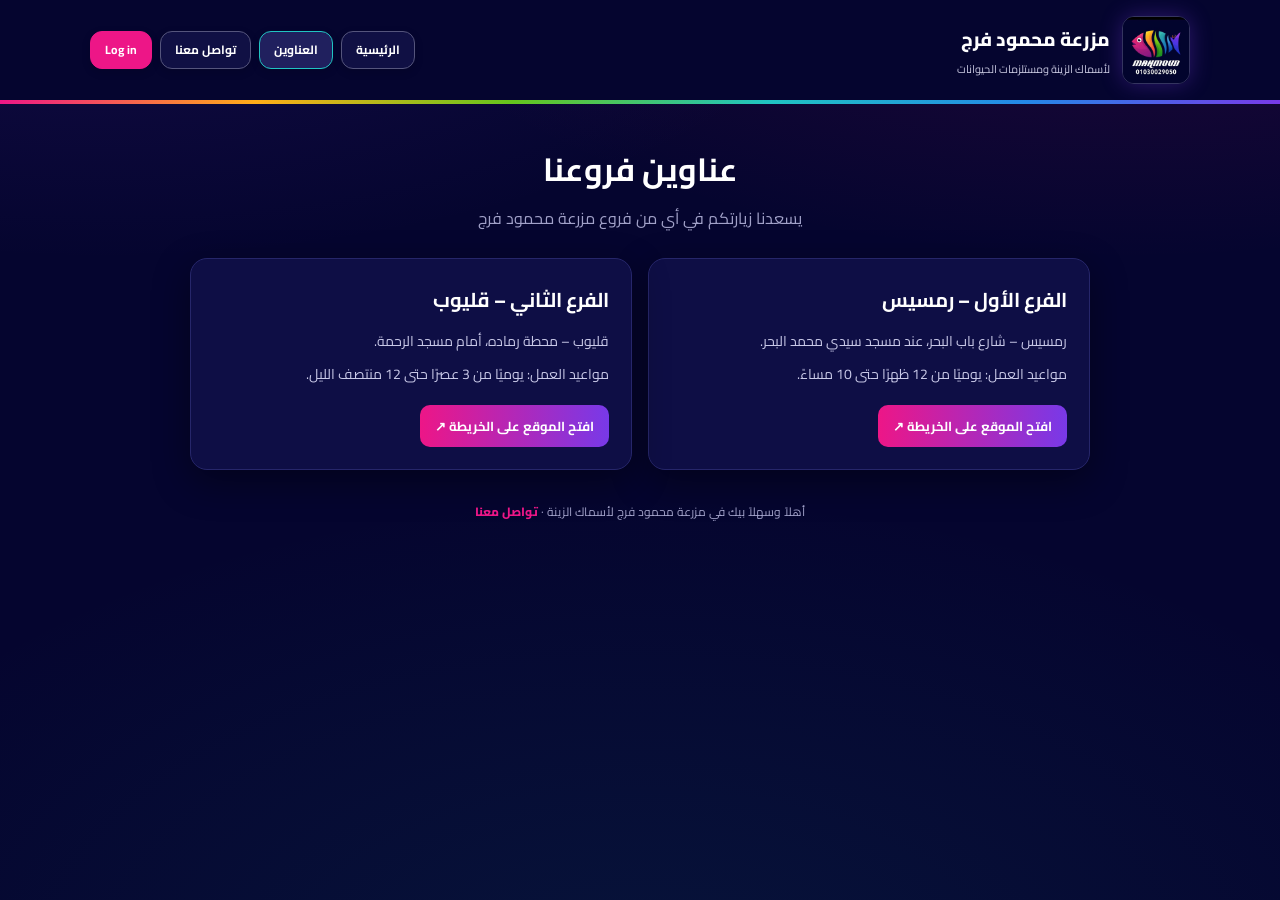
<file: addresses.html>
<!DOCTYPE html>
<html lang="ar" dir="rtl"><head><meta charset="UTF-8"><meta name="viewport" content="width=device-width, initial-scale=1.0"><meta name="theme-color" content="#05052f"><title>عناوين الفروع | مزرعة محمود فرج</title><link rel="icon" type="image/jpeg" href="assets/logo.jpg"><meta name="description" content="عناوين ومواعيد عمل فروع مزرعة محمود فرج في رمسيس وقليوب."><link rel="stylesheet" href="css/header.css?v=4"><link rel="stylesheet" href="css/info.css?v=4"></head><body>
<header class="site-header">
    <div class="header-inner">
      <a class="brand" href="index.html" aria-label="الصفحة الرئيسية">
        <img src="assets/logo.jpg" alt="شعار مزرعة محمود فرج لأسماك الزينة">
        <span class="brand-copy">
          <strong>مزرعة محمود فرج</strong>
          <small>لأسماك الزينة ومستلزمات الحيوانات</small>
        </span>
      </a>
      <nav class="main-nav" aria-label="القائمة الرئيسية">
        <a class="nav-link" href="index.html">الرئيسية</a>
        <a class="nav-link active" aria-current="page" href="addresses.html">العناوين</a>
        <a class="nav-link" href="contact.html">تواصل معنا</a>
        <a class="nav-link login-nav" href="admin.html">Log in</a>
      </nav>
    </div>
  </header>
<main class="container"><div class="page-title"><h1>عناوين فروعنا</h1><p>يسعدنا زيارتكم في أي من فروع مزرعة محمود فرج</p></div><section class="info-grid">
<article class="info-card"><h2>الفرع الأول – رمسيس</h2><p>رمسيس – شارع باب البحر، عند مسجد سيدي محمد البحر.</p><p>مواعيد العمل: يوميًا من 12 ظهرًا حتى 10 مساءً.</p><a class="action-link" target="_blank" rel="noopener" href="https://www.google.com/maps/search/?api=1&amp;query=%D8%B4%D8%A7%D8%B1%D8%B9%20%D8%A8%D8%A7%D8%A8%20%D8%A7%D9%84%D8%A8%D8%AD%D8%B1%20%D9%85%D8%B3%D8%AC%D8%AF%20%D8%B3%D9%8A%D8%AF%D9%8A%20%D9%85%D8%AD%D9%85%D8%AF%20%D8%A7%D9%84%D8%A8%D8%AD%D8%B1%20%D8%B1%D9%85%D8%B3%D9%8A%D8%B3%20%D8%A7%D9%84%D9%82%D8%A7%D9%87%D8%B1%D8%A9">افتح الموقع على الخريطة ↗</a></article>
<article class="info-card"><h2>الفرع الثاني – قليوب</h2><p>قليوب – محطة رماده، أمام مسجد الرحمة.</p><p>مواعيد العمل: يوميًا من 3 عصرًا حتى 12 منتصف الليل.</p><a class="action-link" target="_blank" rel="noopener" href="https://www.google.com/maps/search/?api=1&amp;query=%D9%85%D8%AD%D8%B7%D8%A9%20%D8%B1%D9%85%D8%A7%D8%AF%D9%87%20%D8%A3%D9%85%D8%A7%D9%85%20%D9%85%D8%B3%D8%AC%D8%AF%20%D8%A7%D9%84%D8%B1%D8%AD%D9%85%D8%A9%20%D9%82%D9%84%D9%8A%D9%88%D8%A8">افتح الموقع على الخريطة ↗</a></article>
</section></main><footer class="site-footer">أهلاً وسهلاً بيك في مزرعة محمود فرج لأسماك الزينة · <a href="contact.html">تواصل معنا</a></footer></body></html>
</file>
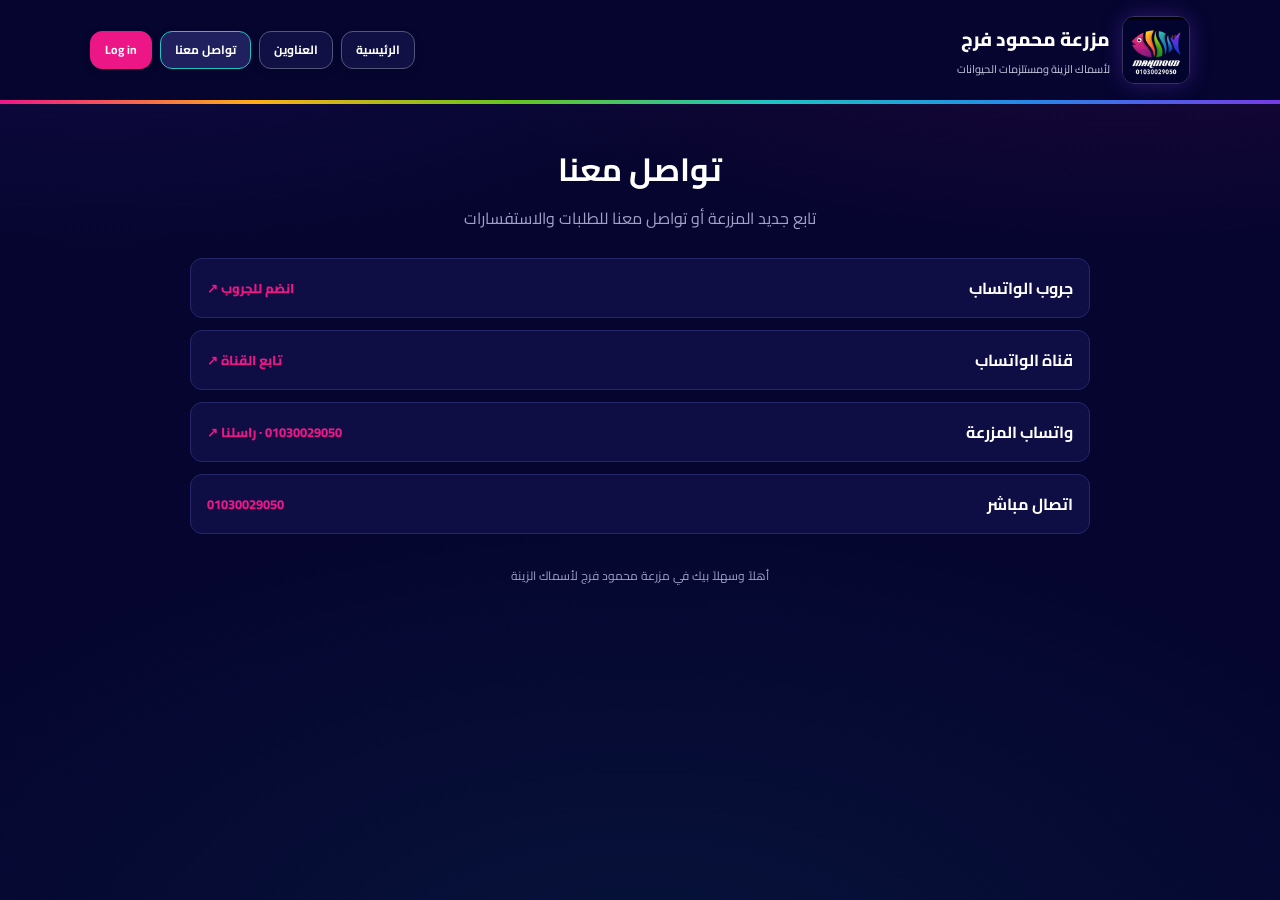
<file: contact.html>
<!DOCTYPE html>
<html lang="ar" dir="rtl"><head><meta charset="UTF-8"><meta name="viewport" content="width=device-width, initial-scale=1.0"><meta name="theme-color" content="#05052f"><title>تواصل معنا | مزرعة محمود فرج</title><link rel="icon" type="image/jpeg" href="assets/logo.jpg"><meta name="description" content="تواصل مع مزرعة محمود فرج عبر الواتساب أو الاتصال المباشر."><link rel="stylesheet" href="css/header.css?v=4"><link rel="stylesheet" href="css/info.css?v=4"></head><body>
<header class="site-header">
    <div class="header-inner">
      <a class="brand" href="index.html" aria-label="الصفحة الرئيسية">
        <img src="assets/logo.jpg" alt="شعار مزرعة محمود فرج لأسماك الزينة">
        <span class="brand-copy">
          <strong>مزرعة محمود فرج</strong>
          <small>لأسماك الزينة ومستلزمات الحيوانات</small>
        </span>
      </a>
      <nav class="main-nav" aria-label="القائمة الرئيسية">
        <a class="nav-link" href="index.html">الرئيسية</a>
        <a class="nav-link" href="addresses.html">العناوين</a>
        <a class="nav-link active" aria-current="page" href="contact.html">تواصل معنا</a>
        <a class="nav-link login-nav" href="admin.html">Log in</a>
      </nav>
    </div>
  </header>
<main class="container"><div class="page-title"><h1>تواصل معنا</h1><p>تابع جديد المزرعة أو تواصل معنا للطلبات والاستفسارات</p></div><section class="contact-list">
<a class="contact-link" href="https://chat.whatsapp.com/KbtEWxgG3ysJSEikMom0jb?mode=wwt" target="_blank" rel="noopener"><strong>جروب الواتساب</strong><span>انضم للجروب ↗</span></a>
<a class="contact-link" href="https://whatsapp.com/channel/0029VbCCYLSE50UoNAa7oX0f" target="_blank" rel="noopener"><strong>قناة الواتساب</strong><span>تابع القناة ↗</span></a>
<a class="contact-link" href="https://wa.me/201030029050" target="_blank" rel="noopener"><strong>واتساب المزرعة</strong><span><bdi>01030029050</bdi> · راسلنا ↗</span></a>
<a class="contact-link" href="tel:01030029050"><strong>اتصال مباشر</strong><span><bdi>01030029050</bdi></span></a>
</section></main><footer class="site-footer">أهلاً وسهلاً بيك في مزرعة محمود فرج لأسماك الزينة</footer></body></html>
</file>
<file: css/header.css>
@import url('https://fonts.googleapis.com/css2?family=Cairo:wght@400;500;600;700;800&display=swap');
/* الهيدر المشترك لكل الصفحات */
.site-header{background:#05052f;color:#fff;font-family:"Cairo",Tahoma,sans-serif;border-bottom:4px solid transparent;border-image:linear-gradient(90deg,#ed1687,#ffad18,#65c51d,#20c4c2,#2488e8,#7839e8) 1}
.site-header a{color:#fff;text-decoration:none}
.site-header .header-inner{width:min(1100px,calc(100% - 32px));min-height:100px;margin:auto;padding-block:12px;display:flex;flex-wrap:wrap;align-items:center;justify-content:space-between;gap:14px 22px}
.site-header .brand{display:flex;align-items:center;gap:12px;flex:1 1 300px;min-width:0}
.site-header .brand img{width:68px;height:68px;object-fit:cover;border-radius:12px;border:1px solid #34345f;box-shadow:0 0 22px #7839e855}
.site-header .brand-copy{display:grid;gap:2px}
.site-header .brand-copy strong{font-size:19px;font-weight:800}
.site-header .brand-copy small{font-size:11px;color:#c7c7df}
.site-header .main-nav{display:flex;flex-wrap:wrap;align-items:center;justify-content:center;gap:8px}
.site-header .nav-link{display:inline-flex;align-items:center;justify-content:center;min-height:38px;padding:7px 14px;border:1px solid #55557c;border-radius:12px;background:#101044;font-size:12px;font-weight:700;line-height:1.4;white-space:nowrap;box-shadow:0 3px 10px rgba(0,0,0,.12);transition:background .2s,border-color .2s,transform .2s}
.site-header .nav-link:hover{background:#20205e;border-color:#20c4c2;transform:translateY(-2px)}
.site-header .nav-link.active{border-color:#20c4c2;background:#20205e}
.site-header .nav-link.login-nav{background:#ed1687;border-color:#ed1687}
.site-header .nav-link.login-nav:hover{background:#c90e70;border-color:#c90e70}
@media(max-width:820px){
  .site-header .header-inner{flex-direction:column;justify-content:center;gap:12px;padding-block:14px}
  .site-header .brand{flex:0 1 auto;width:100%;justify-content:center}
  .site-header .main-nav{width:100%}
}
@media(max-width:650px){
  .site-header .brand img{width:58px;height:58px;border-radius:10px}
  .site-header .brand-copy strong{font-size:16px}
  .site-header .brand-copy small{font-size:10px}
}
@media(max-width:380px){
  .site-header .brand img{width:50px;height:50px}
  .site-header .brand-copy strong{font-size:14px}
  .site-header .brand-copy small{font-size:9px}
  .site-header .nav-link{min-height:36px;padding:6px 9px;font-size:11px}
}
</file>
<file: css/info.css>
@import url('https://fonts.googleapis.com/css2?family=Cairo:wght@400;500;600;700;800&display=swap');
:root{--navy:#05052f;--pink:#ed1687;--orange:#ffad18;--cyan:#20c4c2;--ink:#f1f1ff;--title:#fff;--muted:#a2a2c9;--line:#26266a;--page:#05052f;--surface:#0e0e45;color-scheme:dark}
*{box-sizing:border-box}html{background:#05052f}body{min-height:100vh;margin:0;background:radial-gradient(800px 380px at 88% -120px,#ed168724,transparent),radial-gradient(800px 380px at 8% -120px,#7839e826,transparent),radial-gradient(900px 500px at 50% 110%,#20c4c214,transparent),var(--page);background-repeat:no-repeat;color:var(--ink);font-family:"Cairo",Tahoma,sans-serif}a{color:inherit;text-decoration:none}.container{width:min(900px,calc(100% - 32px));margin:35px auto 0}.page-title{text-align:center;margin-bottom:25px}.page-title h1{color:var(--title);font-size:32px;margin:0}.page-title p{color:var(--muted);margin:4px}.info-grid{display:grid;grid-template-columns:repeat(2,minmax(0,1fr));gap:16px}.info-card{background:var(--surface);border:1px solid var(--line);border-radius:17px;padding:22px;box-shadow:0 12px 36px #00000066}.info-card h2{margin:0 0 10px;color:var(--title);font-size:20px}.info-card p{margin:6px 0;color:#c9c9e8;font-size:14px;line-height:1.9}.action-link{display:inline-block;margin-top:12px;background:linear-gradient(90deg,#ed1687,#7839e8);color:#fff;border-radius:10px;padding:9px 15px;font-size:13px;font-weight:700}.action-link:hover{filter:brightness(1.15)}.contact-list{display:grid;gap:12px}.contact-link{display:flex;align-items:center;justify-content:space-between;gap:10px;padding:14px 16px;background:var(--surface);border:1px solid var(--line);border-radius:12px;transition:border-color .2s,transform .2s}.contact-link:hover{border-color:var(--cyan);transform:translateY(-2px)}.contact-link strong{color:var(--title)}.contact-link span{color:var(--pink);font-size:13px;font-weight:800}.site-footer{text-align:center;padding:30px 10px;color:var(--muted);font-size:12px}.site-footer a{color:var(--pink);font-weight:800}@media(max-width:650px){.info-grid{grid-template-columns:1fr}.page-title h1{font-size:26px}.info-card{padding:18px}}
</file>
